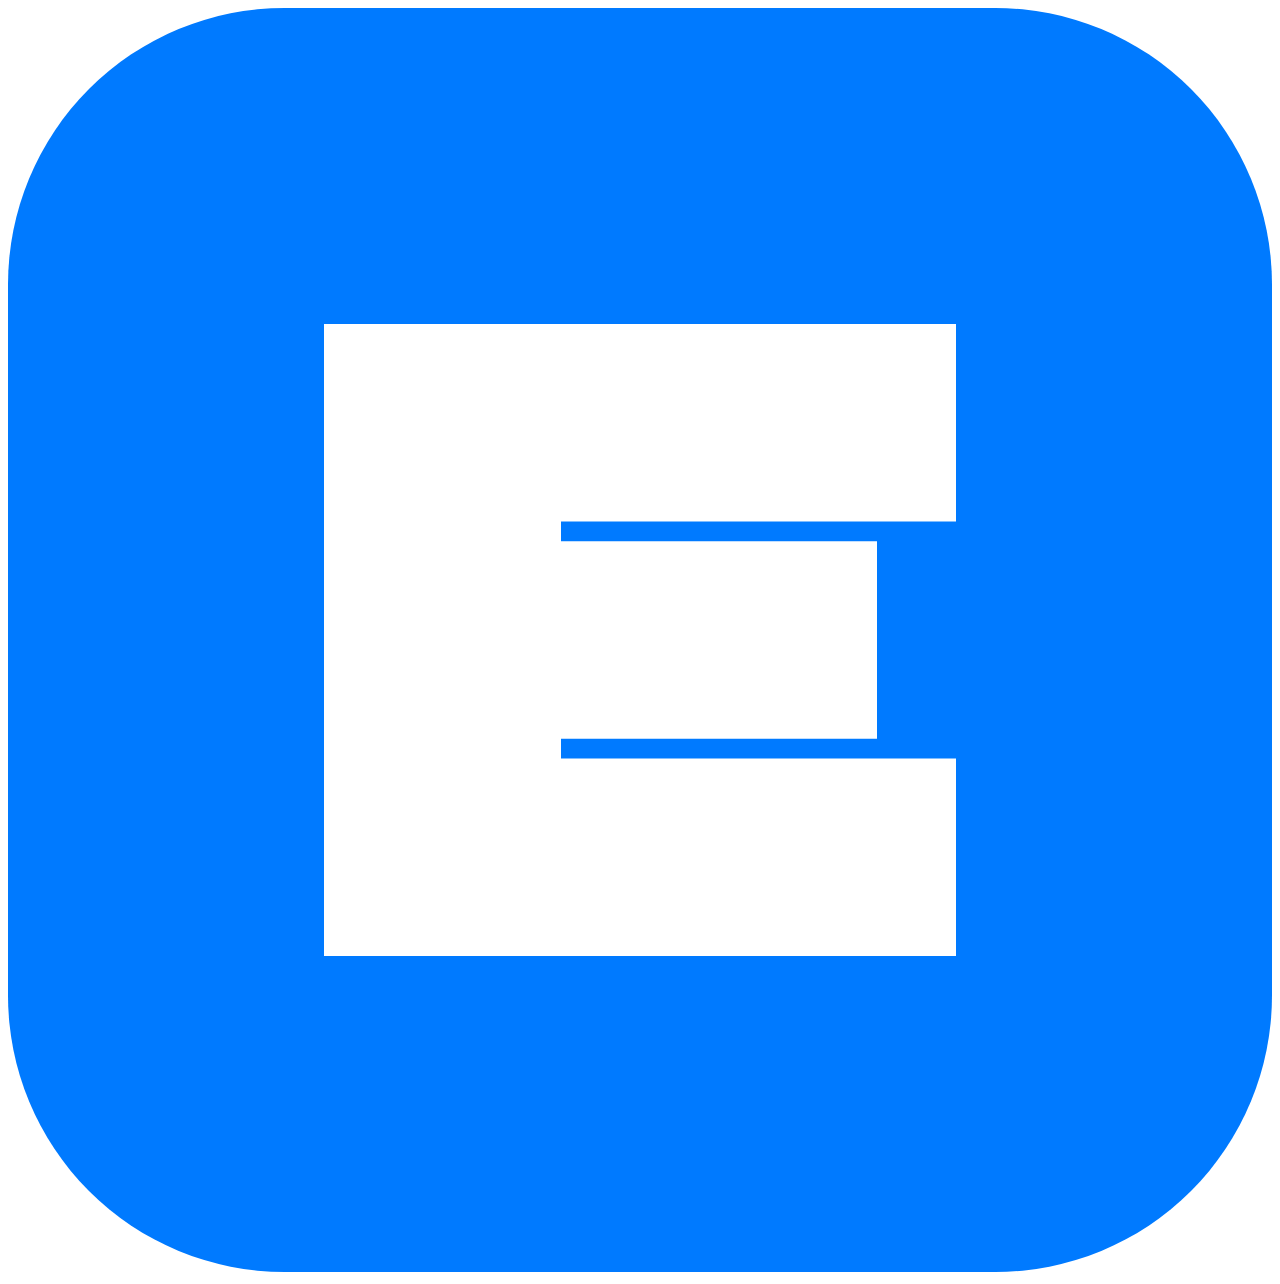
<file: debug.html>
<!DOCTYPE html>
<html lang="en">

<head>
  <meta charset="UTF-8">
  <meta name="viewport" content="width=device-width, initial-scale=1.0">
  <title>Document</title>
  <link rel="shortcut icon" href="favicon.ico" type="image/x-icon">
</head>

<body>
  <svg xmlns="http://www.w3.org/2000/svg" viewBox="0 0 64 64">
    <rect x="0" y="0" width="64" height="64" rx="14" fill="#007aff" />

    <g fill="#ffffff">
      <rect x="16" y="16" width="12" height="32" />
      <rect x="28" y="16" width="20" height="10" />
      <rect x="28" y="27" width="16" height="10" />
      <rect x="28" y="38" width="20" height="10" />
    </g>
  </svg>
</body>

</html>
</file>
